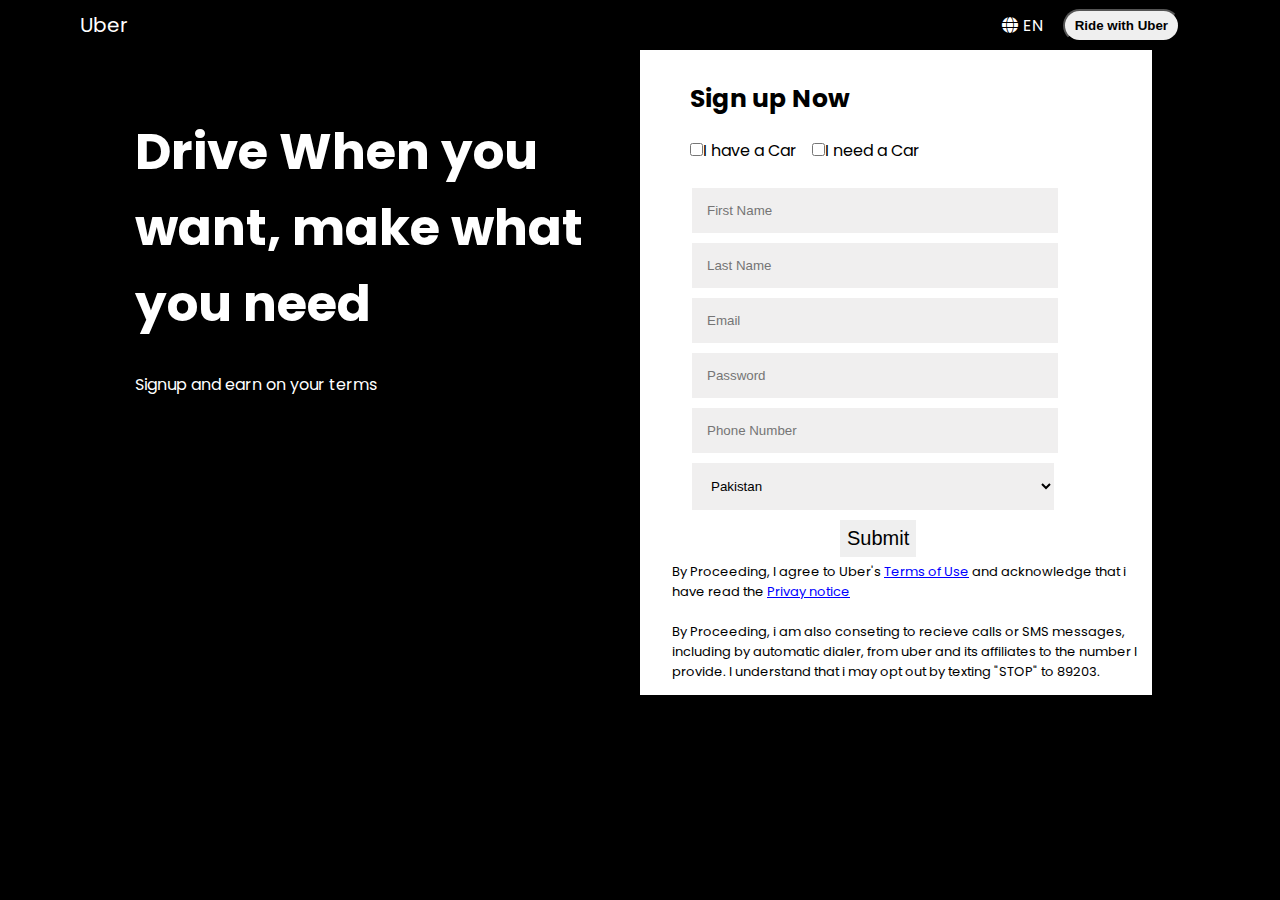
<file: index.html>
<!DOCTYPE html>
<html lang="en">

<head>
    <meta charset="UTF-8">
    <meta name="viewport" content="width=device-width, initial-scale=1.0">
    <link rel="stylesheet" href="https://cdnjs.cloudflare.com/ajax/libs/font-awesome/6.5.1/css/all.min.css">
    <link rel="stylesheet" href="style.css">
    <link rel="preconnect" href="https://fonts.googleapis.com">
    <link rel="preconnect" href="https://fonts.gstatic.com" crossorigin>
    <link href="https://fonts.googleapis.com/css2?family=Poppins:wght@300;400;500;600;700&display=swap"
        rel="stylesheet">
    <title>Uber-Landing Page</title>
</head>

<body>

    <!-- Navbar -->
    <header>
        <div class="nav">
            <div class="left">Uber</div>
            <div class="right">
                <i class="fa-solid fa-globe"></i>
                <p>EN</p>
                <Button>Ride with Uber</Button>
            </div>
    </header>
    <!-- Main body -->
    <main>
        <div class="main">
            <div class="leftside">
                <h3>Drive When you want, make what you need</h3>
                <p>Signup and earn on your terms</p>
            </div>
            <div class="rightside">
                <div class="Signup">

                    <div class="login">
                        <h4>Sign up Now</h4>
                    </div>

                    <div class="choice">

                        <label><input type="checkbox">I have a Car</label>
                        <label><input type="checkbox">I need a Car</label>

                    </div>

                    <div class="inputs">
                        <form action="action_page.php">
                            <input type="text" placeholder="First Name" id="FN">
                            <input type="text" placeholder="Last Name">
                            <input type="email" placeholder="Email">
                            <input type="password" placeholder="Password">
                            <input type="number" placeholder="Phone Number">
                            <select name="Country" id="City">
                                <option value="Asia">Pakistan</option>
                                <option value="Europ">Turkey</option>
                                <option value="US">America</option>
                                <option value="Asia1">India</option>
                            </select>
                            <button>Submit</button>
                        </form>
                        <p>By Proceeding, I agree to Uber's <a href="">Terms of Use</a> and acknowledge that i have read the
                            <a href="">Privay notice</a><br><br> By Proceeding, i am also conseting to recieve calls or SMS
                            messages, including by automatic dialer, from uber and its affiliates to the number I
                            provide. I understand that i may opt out by texting "STOP" to 89203. </p>
                    </div>
                </div>
            </div>
        </div>
    </main>

</body>

</html>
</file>
<file: style.css>
* {
    margin: 0;
    padding: 0;
}

body {
    background-color: black;
    font-family: 'Poppins', sans-serif;
}

.nav {
    display: flex;
    justify-content: space-between;
    height: 50px;

}

.left {
    padding-left: 80px;
    display: flex;
    align-items: center;
    color: #ffffff;
    font-size: 20px;
}

.right {
    padding-right: 100px;
    display: flex;
    justify-content: space-evenly;
    align-items: center;
    color: #ffffff;
}

.right i {
    padding-right: 5px;
}

.right button {
    margin-left: 20px;
    padding: 7px 10px;
    border-radius: 50px 50px;
    font-weight: bold;

}

.main {
    display: flex;
    justify-content: space-evenly;
    height: fit-content;

}

.leftside {
    width: 50%;
    color: #ffffff;

}

.leftside h3 {
    color: #ffffff;
    width: 70%;
    margin-top: 10%;
    margin-left: 135px;
    font-size: 50px;
}

.leftside p {
    margin-top: 30px;
    margin-left: 135px;
}

.rightside {
    width: 50%;
}

.Signup {
    width: 80%;
    background-color: white;
    height: 102%;

}

.login {
    padding-top: 30px;
    padding-left: 50px;
    font-size: 25px;
}

.choice {
    padding-left: 50px;
    margin-top: 20px;
    display: flex;
    justify-content: space-between;
    width: 45%;

}

.inputs {
    margin-top: 20px;
    margin-left: 32px;
}

.inputs input,
select {
    margin: 5px 20px;
    width: 70%;
    padding: 15px 15PX;
    background-color: rgba(220, 219, 219, 0.43);
    color: #000000;
    border: none;
}

input #FN {
    width: 35%;
}

.inputs select {
    width: 75.5%;
}

.inputs button {
    padding: 7px 7px;
    font-size: 20px;
    margin-left: 35%;
    margin-top: 5px;
    font-family: 'Gill Sans', 'Gill Sans MT', Calibri, 'Trebuchet MS', sans-serif;
    border: none;
}
.inputs button:hover{
    background-color: rgba(17, 232, 17, 0.436);
}
.inputs p{
    margin-top: 5px;
    font-size: 13px;
}
.inputs a{
    color: blue;
}
</file>
